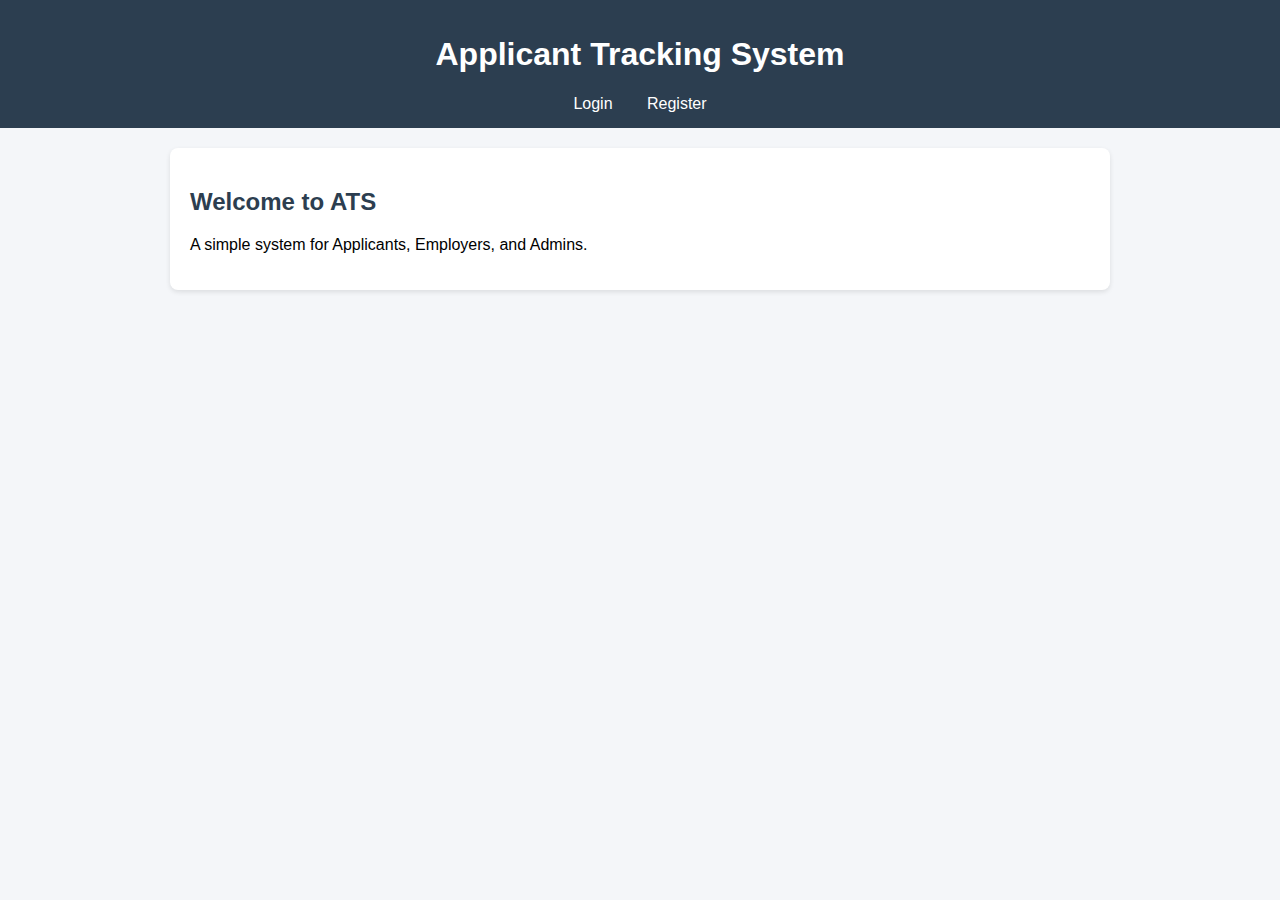
<file: index.html>
<!DOCTYPE html>
<html lang="en">
<head>
  <meta charset="UTF-8">
  <title>Applicant Tracking System</title>
  <link rel="stylesheet" href="static/css/style.css">
</head>
<body>
  <div class="navbar">
    <h1>Applicant Tracking System</h1>
    <a href="login.html">Login</a>
    <a href="register.html">Register</a>
  </div>
  <div class="dashboard">
    <h2>Welcome to ATS</h2>
    <p>A simple system for Applicants, Employers, and Admins.</p>
  </div>
</body>
</html>
</file>
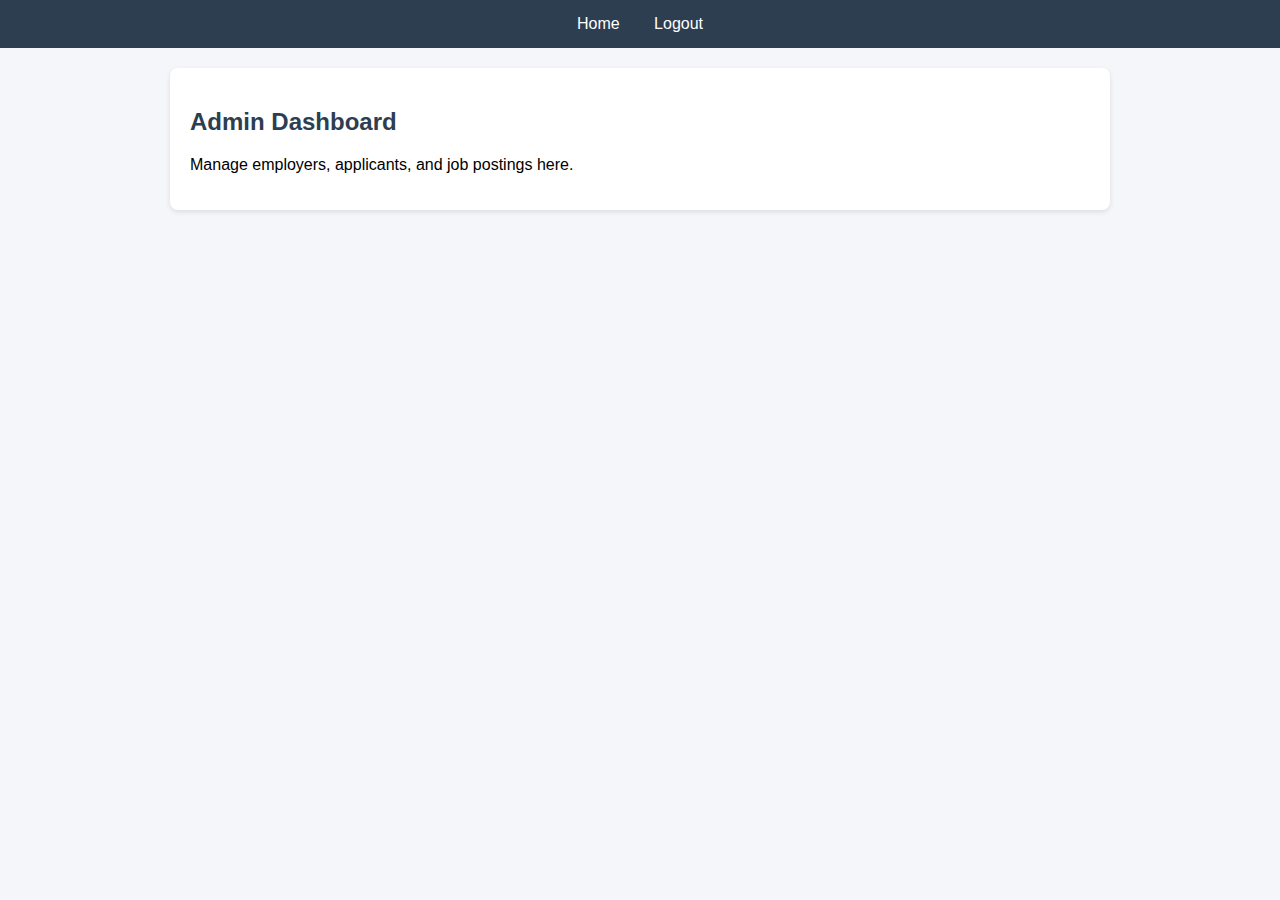
<file: admin_dashboard.html>
<!DOCTYPE html>
<html lang="en">
<head>
  <meta charset="UTF-8">
  <title>Admin Dashboard</title>
  <link rel="stylesheet" href="static/css/style.css">
</head>
<body>
  <div class="navbar">
    <a href="index.html">Home</a>
    <a href="login.html">Logout</a>
  </div>

  <div class="dashboard">
    <h2>Admin Dashboard</h2>
    <p>Manage employers, applicants, and job postings here.</p>
  </div>
</body>
</html>
</file>
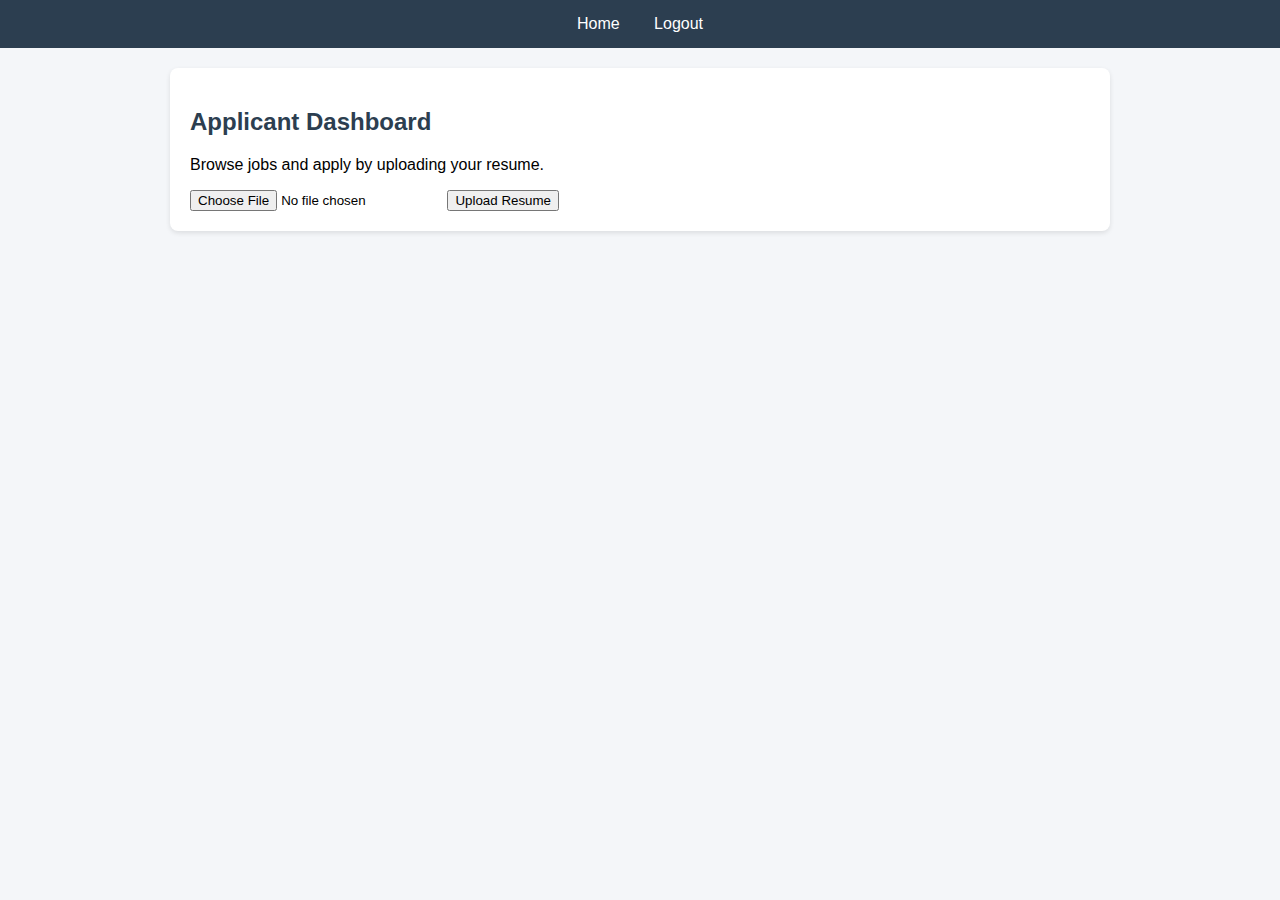
<file: applicant_dashboard.html>
<!DOCTYPE html>
<html lang="en">
<head>
  <meta charset="UTF-8">
  <title>Applicant Dashboard</title>
  <link rel="stylesheet" href="static/css/style.css">
</head>
<body>
  <div class="navbar">
    <a href="index.html">Home</a>
    <a href="login.html">Logout</a>
  </div>

  <div class="dashboard">
    <h2>Applicant Dashboard</h2>
    <p>Browse jobs and apply by uploading your resume.</p>
    <form method="POST" action="https://YOUR-BACKEND-URL.onrender.com/upload_resume" enctype="multipart/form-data">
      <input type="file" name="resume" required>
      <button type="submit">Upload Resume</button>
    </form>
    <div id="available-jobs"></div>
  </div>
</body>
</html>
</file>
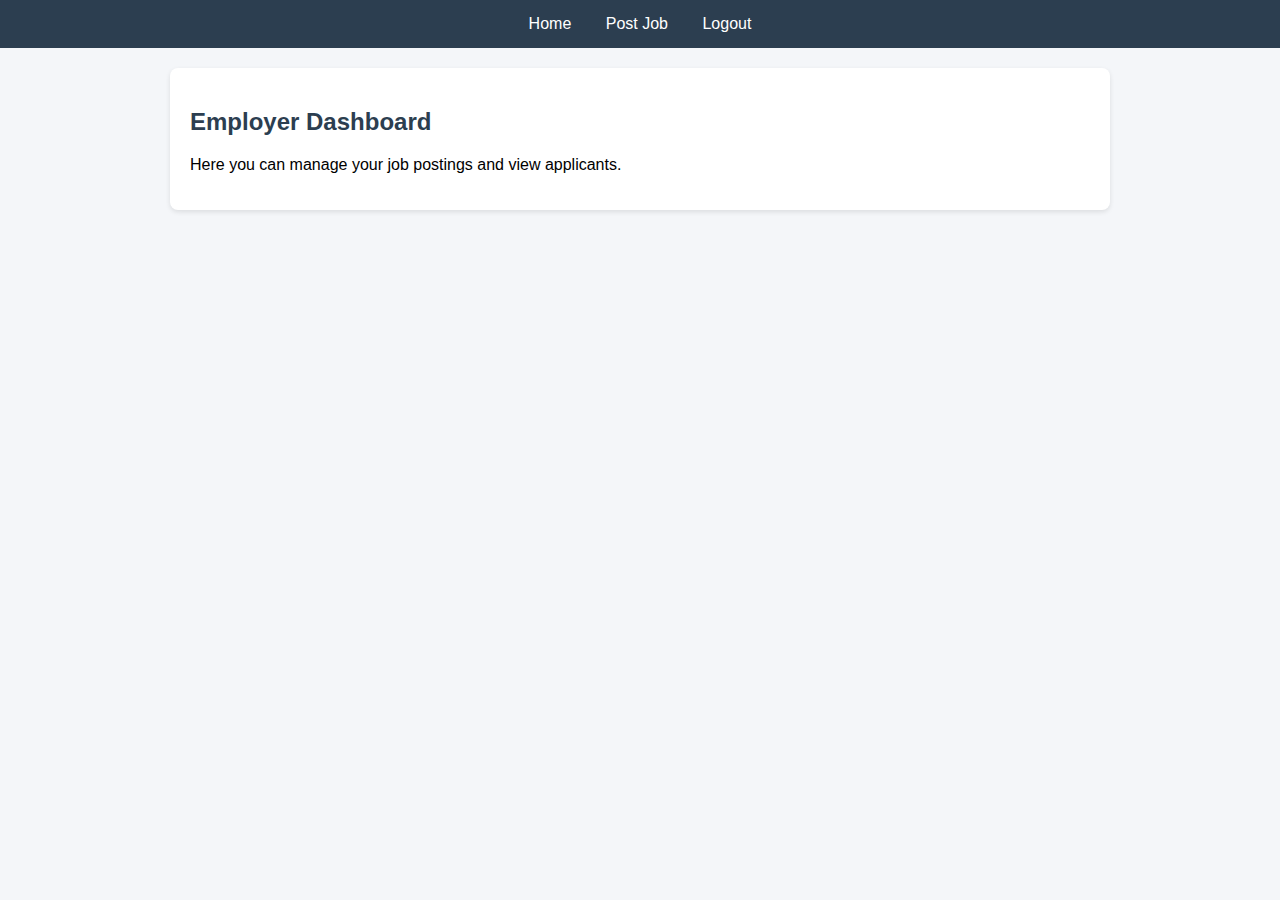
<file: employer_dashboard.html>
<!DOCTYPE html>
<html lang="en">
<head>
  <meta charset="UTF-8">
  <title>Employer Dashboard</title>
  <link rel="stylesheet" href="static/css/style.css">
</head>
<body>
  <div class="navbar">
    <a href="index.html">Home</a>
    <a href="post_job.html">Post Job</a>
    <a href="login.html">Logout</a>
  </div>

  <div class="dashboard">
    <h2>Employer Dashboard</h2>
    <p>Here you can manage your job postings and view applicants.</p>
    <div id="jobs"></div>
  </div>
</body>
</html>
</file>
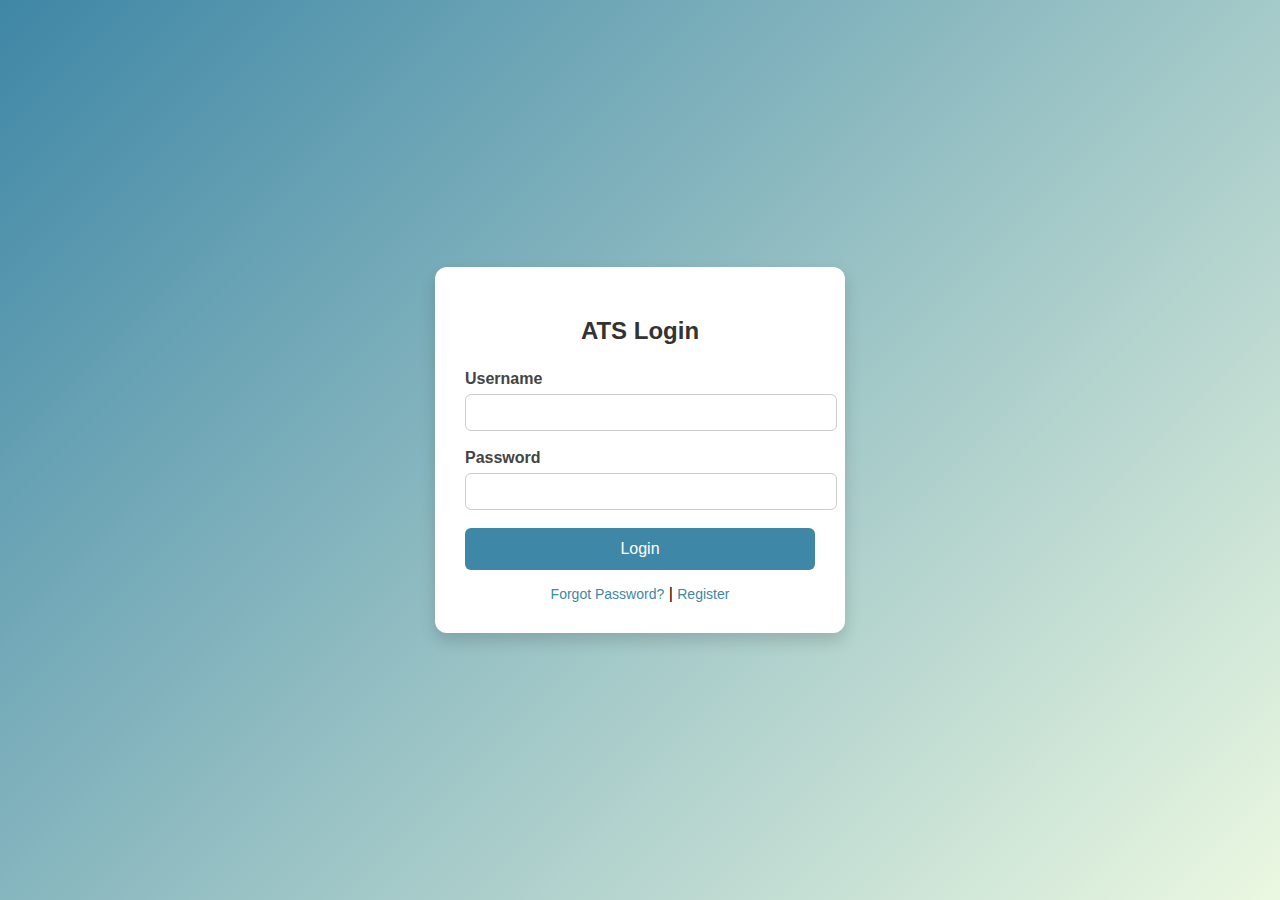
<file: login.html>
<!DOCTYPE html>
<html lang="en">
<head>
    <meta charset="UTF-8">
    <meta name="viewport" content="width=device-width, initial-scale=1.0">
    <title>ATS Login</title>
    <style>
        body {
            font-family: Arial, sans-serif;
            background: linear-gradient(135deg, #3f87a6, #ebf8e1);
            display: flex;
            justify-content: center;
            align-items: center;
            height: 100vh;
            margin: 0;
        }
        .login-container {
            background: #fff;
            padding: 30px;
            border-radius: 12px;
            box-shadow: 0 8px 16px rgba(0,0,0,0.15);
            width: 350px;
        }
        h2 {
            text-align: center;
            color: #333;
            margin-bottom: 25px;
        }
        label {
            font-weight: bold;
            display: block;
            margin-bottom: 6px;
            color: #444;
        }
        input[type="text"], input[type="password"] {
            width: 100%;
            padding: 10px;
            margin-bottom: 18px;
            border: 1px solid #ccc;
            border-radius: 6px;
            outline: none;
            transition: border 0.3s;
        }
        input[type="text"]:focus, input[type="password"]:focus {
            border: 1px solid #3f87a6;
        }
        button {
            width: 100%;
            padding: 12px;
            background-color: #3f87a6;
            color: white;
            border: none;
            border-radius: 6px;
            font-size: 16px;
            cursor: pointer;
            transition: background 0.3s;
        }
        button:hover {
            background-color: #336b85;
        }
        .extra-links {
            text-align: center;
            margin-top: 15px;
        }
        .extra-links a {
            color: #3f87a6;
            text-decoration: none;
            font-size: 14px;
        }
        .extra-links a:hover {
            text-decoration: underline;
        }
    </style>
</head>
<body>
    <div class="login-container">
        <h2>ATS Login</h2>
        <form method="POST" action="/login">
            <label for="username">Username</label>
            <input type="text" id="username" name="username" required>

            <label for="password">Password</label>
            <input type="password" id="password" name="password" required>

            <button type="submit">Login</button>
        </form>
        <div class="extra-links">
            <a href="#">Forgot Password?</a> | 
            <a href="#">Register</a>
        </div>
    </div>
</body>
</html>
</file>
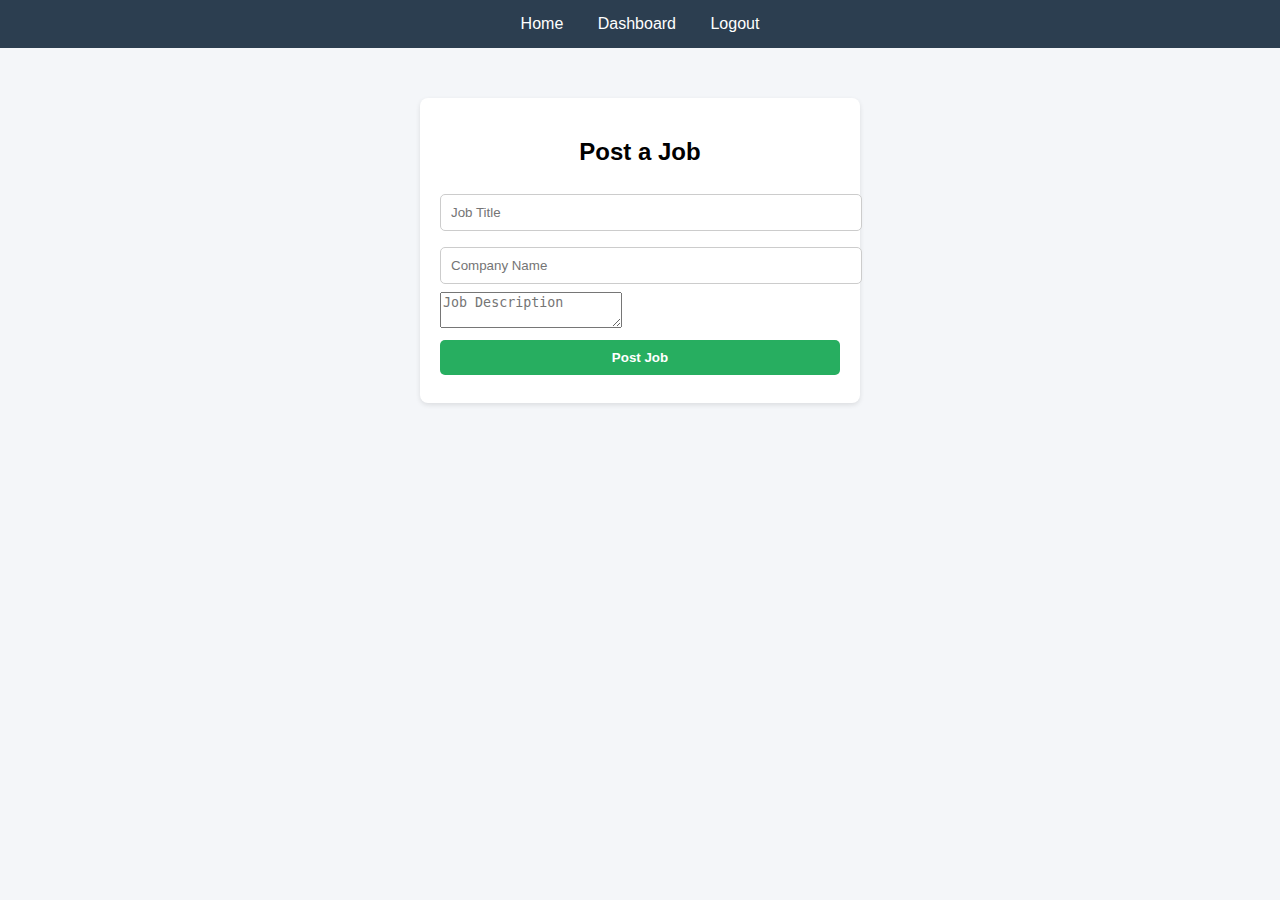
<file: post_job.html>
<!DOCTYPE html>
<html lang="en">
<head>
  <meta charset="UTF-8">
  <title>Post a Job</title>
  <link rel="stylesheet" href="static/css/style.css">
</head>
<body>
  <div class="navbar">
    <a href="index.html">Home</a>
    <a href="employer_dashboard.html">Dashboard</a>
    <a href="login.html">Logout</a>
  </div>

  <div class="form-container">
    <h2>Post a Job</h2>
    <form method="POST" action="https://backend-code-ats-1.onrender.com/post_job">
      <input type="text" name="title" placeholder="Job Title" required>
      <input type="text" name="company" placeholder="Company Name" required>
      <textarea name="description" placeholder="Job Description" required></textarea>
      <button type="submit">Post Job</button>
    </form>
  </div>
</body>
</html>
</file>
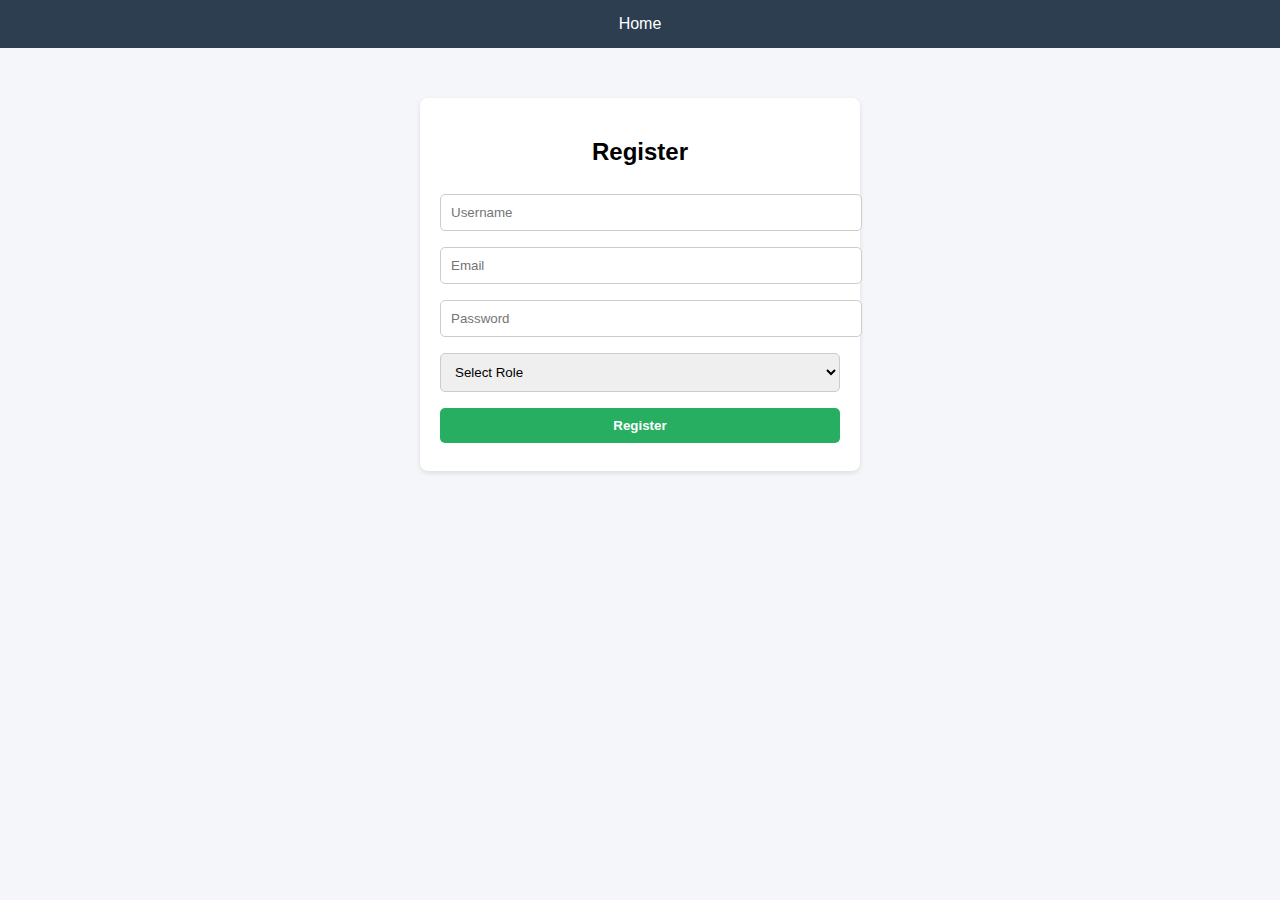
<file: register.html>
<!DOCTYPE html>
<html lang="en">
<head>
  <meta charset="UTF-8">
  <title>Register</title>
  <link rel="stylesheet" href="static/css/style.css">
  <script src="static/js/script.js" defer></script>
</head>
<body>
  <div class="navbar">
    <a href="index.html">Home</a>
  </div>

  <div class="form-container">
    <h2>Register</h2>
    <form id="register" method="POST" action="https://backend-code-ats-1.onrender.com/register">
      <input type="text" name="username" placeholder="Username" required>
       <input type="email" name="email" placeholder="Email" required>
      <input type="password" name="password" placeholder="Password" required>
      <select name="role" required>
        <option value="">Select Role</option>
        <option value="applicant">Applicant</option>
        <option value="employer">Employer</option>
      </select>
      <button type="submit">Register</button>
    </form>
  </div>
</body>
</html>
</file>
<file: static/css/style.css>
/* General styles */
body {
    font-family: Arial, sans-serif;
    margin: 0;
    padding: 0;
    background: #f4f6f9;
}

/* Navbar */
.navbar {
    background-color: #2c3e50;
    padding: 15px;
    color: white;
    text-align: center;
}

.navbar a {
    color: white;
    margin: 0 15px;
    text-decoration: none;
}

.navbar a:hover {
    text-decoration: underline;
}

/* Form container */
.form-container {
    max-width: 400px;
    margin: 50px auto;
    background: white;
    padding: 20px;
    border-radius: 8px;
    box-shadow: 0 2px 5px rgba(0,0,0,0.1);
}

.form-container h2 {
    text-align: center;
    margin-bottom: 20px;
}

.form-container input, .form-container select, .form-container button {
    width: 100%;
    padding: 10px;
    margin: 8px 0;
    border: 1px solid #ccc;
    border-radius: 5px;
}

.form-container button {
    background: #27ae60;
    color: white;
    font-weight: bold;
    border: none;
    cursor: pointer;
}

.form-container button:hover {
    background: #219150;
}

/* Dashboard */
.dashboard {
    max-width: 900px;
    margin: 20px auto;
    background: white;
    padding: 20px;
    border-radius: 8px;
    box-shadow: 0 2px 5px rgba(0,0,0,0.1);
}

.dashboard h2 {
    color: #2c3e50;
}

/* Job posts */
.job-card {
    border: 1px solid #ddd;
    padding: 15px;
    margin: 10px 0;
    border-radius: 6px;
}

.job-card h3 {
    margin: 0;
    color: #34495e;
}

.job-card p {
    margin: 5px 0;
}
</file>
